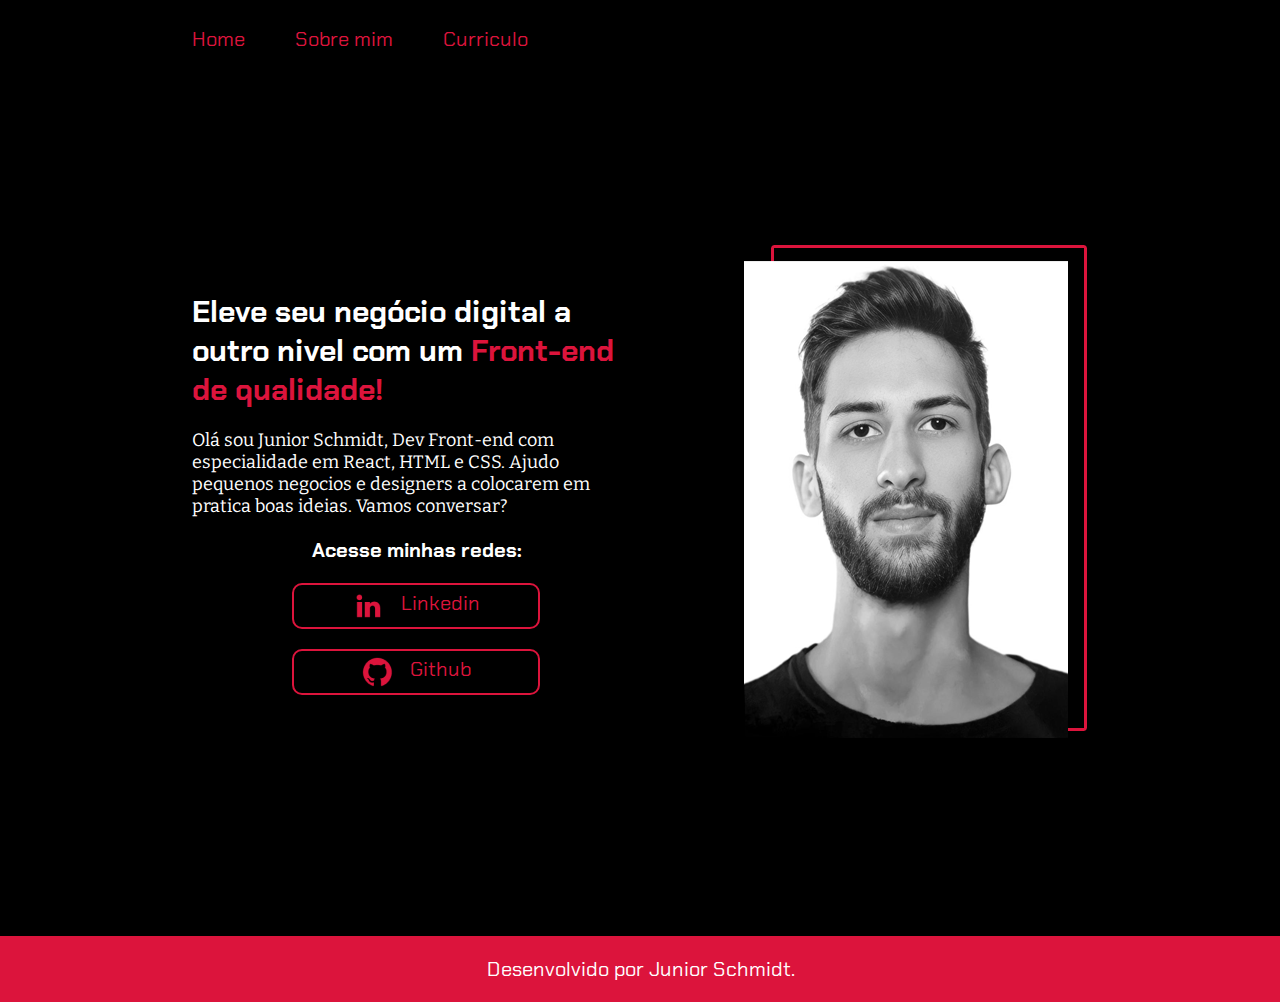
<file: index.html>
<!DOCTYPE html>
<html lang="pt-br">
<head>
    <meta charset="UTF-8">
    <meta http-equiv="X-UA-Compatible" content="IE=edge">
    <meta name="viewport" content="width=device-width, initial-scale=1.0">
    <title>Portfólio</title>
    <link rel="stylesheet" href="./style/style.css">
   
</head>
    <body>
        <header class="cabecalho">
            <nav class="cabecalho__menu">
                <a class="cabecalho__menu__link" href="index.html">Home</a>
                <a class="cabecalho__menu__link" href="about.html">Sobre mim</a>
                <a class="cabecalho__menu__link" href="curriculo.html">Curriculo</a>
            </nav>
        </header>
        <main class="apresentacao">
            <section class="apresentacao__conteudo">
                <h1 class="apresentacao__conteudo__titulo"> Eleve seu negócio digital a outro nivel com um <strong class="titulo-destaque">Front-end de qualidade! </strong></h1>
                <p class="apresentacao__conteudo__texto">Olá sou Junior Schmidt, Dev Front-end com especialidade em React, HTML e CSS. Ajudo pequenos
                negocios e designers a colocarem em pratica boas ideias. Vamos conversar?
                </p>
                <div class="apresentacao__links">
                    <h2 class="apresentacao__links__subtitulo">Acesse minhas redes:</h2>
                    <a class="apresentacao__links__link" href="http://linkedin.com/in/anilton-adriano-schmidt-junior-06872b219">
                        <img src="./assets/linkedin teste 1.png">Linkedin</a>
                    <a class="apresentacao__links__link" href="http://github.com/JuniorSchmidt7"><img src="./assets/github1.png">Github</a>
                </div>
            </section>
            <img class="apresentacao__imagem" src="./assets/EU teste 3.png" alt="Junior Schmidt">
        </main>
        <footer class="rodape">
            <p>Desenvolvido por Junior Schmidt.</p>
        </footer>
    </body>
</html>
</file>
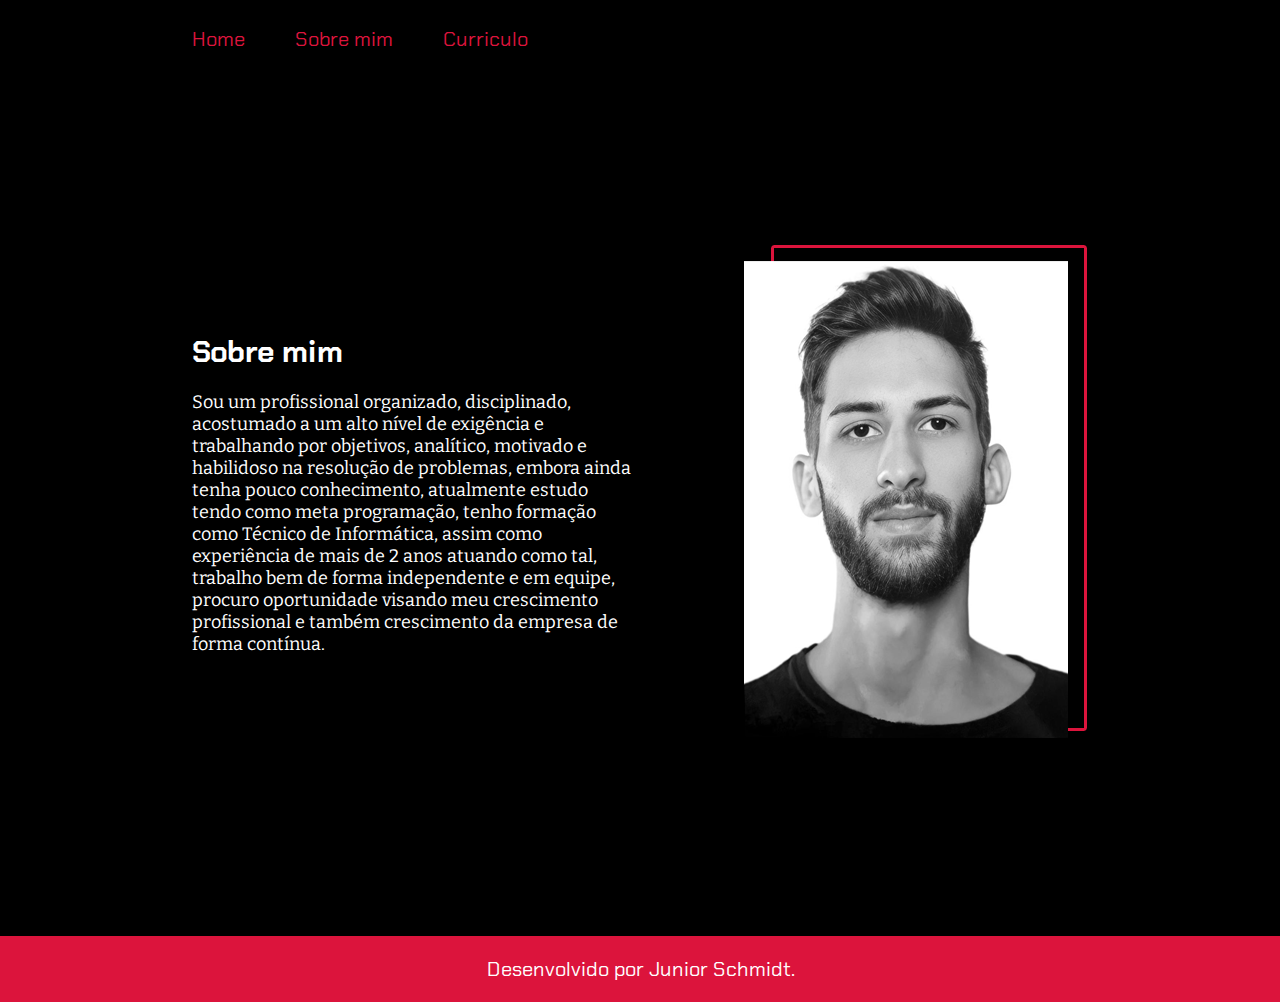
<file: about.html>
<!DOCTYPE html>
<html lang="pt-br">
<head>
    <meta charset="UTF-8">
    <meta name="viewport" content="width=device-width, initial-scale=1.0">
    <title>Sobre mim</title>
    <link rel="stylesheet" href="./style/style.css">
</head>
<body>
    <header class="cabecalho">
        <nav class="cabecalho__menu">
            <a class="cabecalho__menu__link" href="index.html">Home</a>
            <a class="cabecalho__menu__link" href="about.html">Sobre mim</a>
            <a class="cabecalho__menu__link" href="curriculo.html">Curriculo</a>
        </nav>
    </header>
    <main class="apresentacao">
        <section class="apresentacao__conteudo">
            <h1 class="apresentacao__conteudo__titulo"> Sobre mim </h1>
            <p class="apresentacao__conteudo__texto">Sou um profissional organizado, disciplinado, acostumado a um alto nível de exigência e trabalhando por objetivos, analítico, motivado e habilidoso na resolução de problemas, embora ainda tenha pouco conhecimento, atualmente estudo tendo como meta programação, tenho formação como Técnico de Informática, assim como experiência de mais de 2 anos atuando como tal, trabalho bem de forma independente e em equipe, procuro oportunidade visando meu crescimento profissional e também crescimento da empresa de forma contínua.
            </p>
        </section>
        <img src="./assets/EU teste 3.png" alt="Junior Schmidt">
    </main>
    <footer class="rodape">
        <p>Desenvolvido por Junior Schmidt.</p>
    </footer>
</body>
</html>
</file>
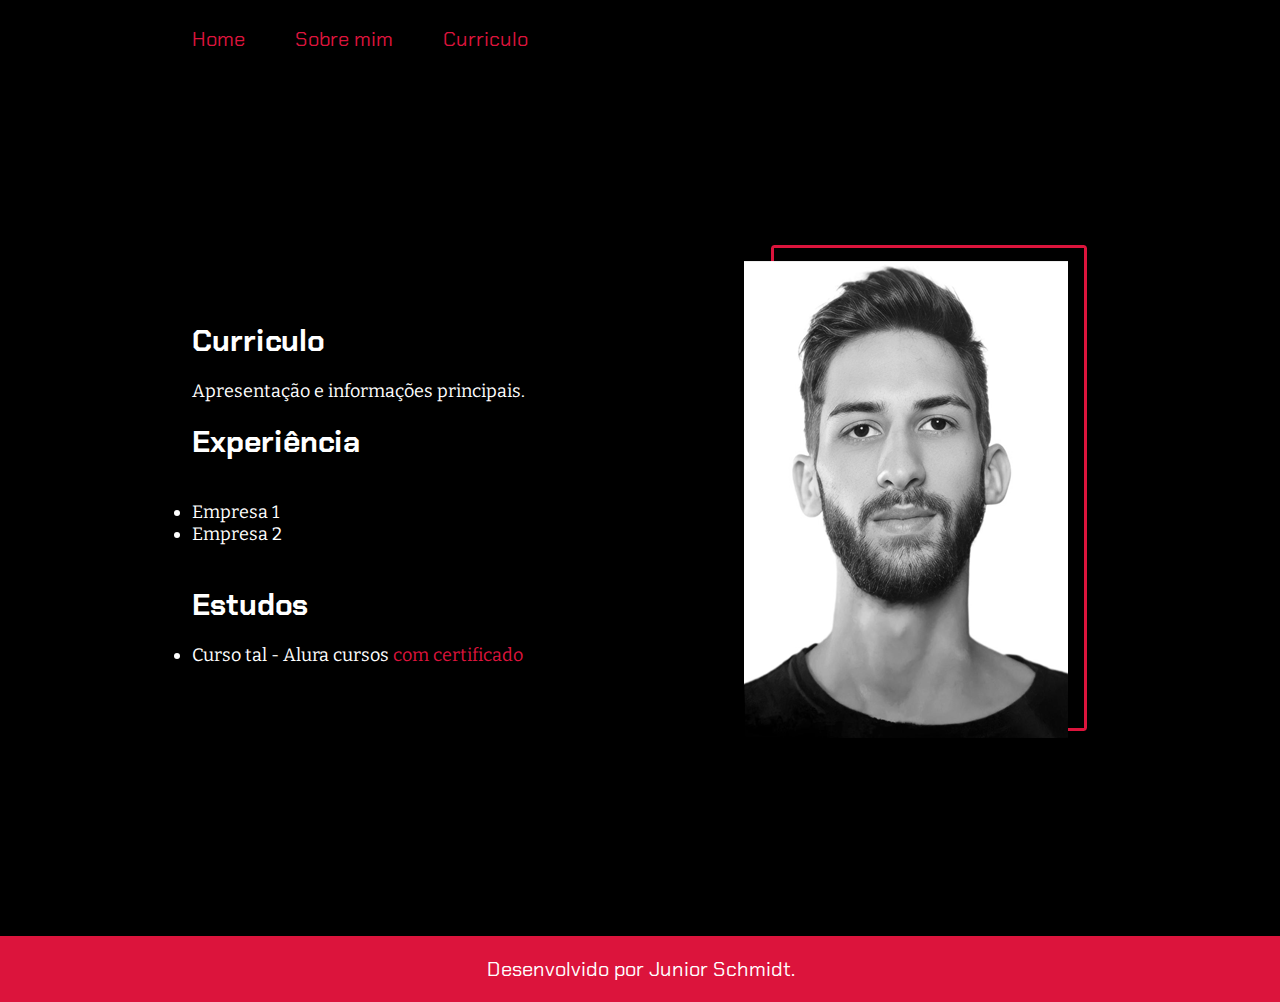
<file: curriculo.html>
<!DOCTYPE html>
<html lang="pt-br">
<head>
    <meta charset="UTF-8">
    <meta name="viewport" content="width=device-width, initial-scale=1.0">
    <title>Document</title>
    <link rel="stylesheet" href="style/style.css">
</head>
<body>
    <header class="cabecalho">
        <nav class="cabecalho__menu">
            <a class="cabecalho__menu__link" href="index.html">Home</a>
            <a class="cabecalho__menu__link" href="about.html">Sobre mim</a>
            <a class="cabecalho__menu__link" href="curriculo.html">Curriculo</a>
        </nav>
    </header>
    <main class="apresentacao">
        <section class="apresentacao__conteudo">
            <h1 class="apresentacao__conteudo__titulo"> Curriculo </h1>
            <p class="apresentacao__conteudo__texto"> Apresentação e informações principais.
            </p>
            <h2 class="apresentacao__conteudo__titulo"> Experiência </h2>
            <p class="apresentacao__conteudo__texto">
            <ul class="apresentacao__conteudo__texto">
                <li> Empresa 1</li>
                <li> Empresa 2</li>
            </ul>
        </p>
        <h3 class="apresentacao__conteudo__titulo"> Estudos</h3>
        <div  class="apresentacao__conteudo__texto">
            <ul class="apresentacao__conteudo__texto">
                <li>Curso tal - Alura cursos <a href="https://cursos.alura.com.br/certificate/1b8a7238-1004-4f6b-91ba-3433de7d5e41?lang=pt_BR ">com certificado</a></li>
            </ul>
        </div>
        </section>
        <img src="./assets/EU teste 3.png" alt="Junior Schmidt">
    </main>
    <footer class="rodape">
        <p>Desenvolvido por Junior Schmidt.</p>
    </footer>
</body>
</html>
</file>
<file: style/style.css>
@import url('https://fonts.googleapis.com/css2?family=Bitter&display=swap');
@import url('https://fonts.googleapis.com/css2?family=Chakra+Petch:wght@400;500&display=swap');

 :root {
        --cor-primaria: black;
        --cor-secundaria: white;
        --cor-terciaria: crimson;

        --font-primaria:'Chakra Petch', sans-serif;
        --font-segundaria:'Bitter', serif;
    }

* {
    margin: 0;
    padding: 0;
}

body {
    /* height: 100vh; */
    box-sizing: border-box;
    background-color: var(--cor-primaria);
    color:var(--cor-secundaria);
}

.titulo-destaque {
    color: var(--cor-terciaria);
}

.apresentacao {
    margin: 15% 15%;
    display: flex;
    align-items: center;
    justify-content: space-between;
    gap: 82px;
   
}

.apresentacao__conteudo {
    width: 50%;
    display: flex;
    flex-direction: column;
    gap: 20px;    
}

.apresentacao__conteudo__titulo{
    font-size: 1.875rem;
    font-family: var(--font-primaria);
}

.apresentacao__conteudo__texto{
    font-size: 1.125rem;
    font-family: var(--font-segundaria);
}

.apresentacao__links{
    display: flex;
    flex-direction: column;
    align-items: center;
    justify-content: space-between;
    gap: 20px;
}
.apresentacao__links__subtitulo{
    font-family: var(--font-primaria);
    font-size: 1.25rem;
}
.apresentacao__links__link{
    /* background-color: crimson; */
    display: flex;
    justify-content: center;
    gap: 16px;
    width: 50%;
    text-align: center;
    border-radius: 10px;
    font-size: 1.25rem;
    padding: 5px 10px;
    font-family: var(--font-primaria);
    text-decoration: none;
    color: var(--cor-terciaria);
    border: 2px solid var(--cor-terciaria);
}
.apresentacao__links__link:hover{
    background-color: #272727;
}

apresentacao__imagem{
    width: 50%;
}

.rodape{
    display: flex;
    justify-content: center;
    align-items: center;
    padding: 20px;
    background-color: var(--cor-terciaria);
    font-family: var(--font-primaria);
    font-size: 1.25rem;
}

.cabecalho{
    padding: 2% 0% 0% 15% ;
}

.cabecalho__menu{
    display: flex;
    gap: 50px;
}

.cabecalho__menu__link {  
    font-family: var(--font-primaria);
    color: var(--cor-terciaria);
    font-size:1.25rem;
    text-decoration: none;
}
.cabecalho__menu__link:hover{
    background-color: #272727;
}
.apresentacao__conteudo__texto a{
    text-decoration: none;
    color: var(--cor-terciaria);
}

@media (max-width: 1200px){
    
    .cabecalho {
        padding: 5%;
    }

    .cabecalho__menu {
        justify-content: center;
    }
    
    .apresentacao {
        flex-direction: column-reverse;
        padding: 5%;
    }
    .apresentacao__conteudo {
        width: auto;
    }

}
</file>
